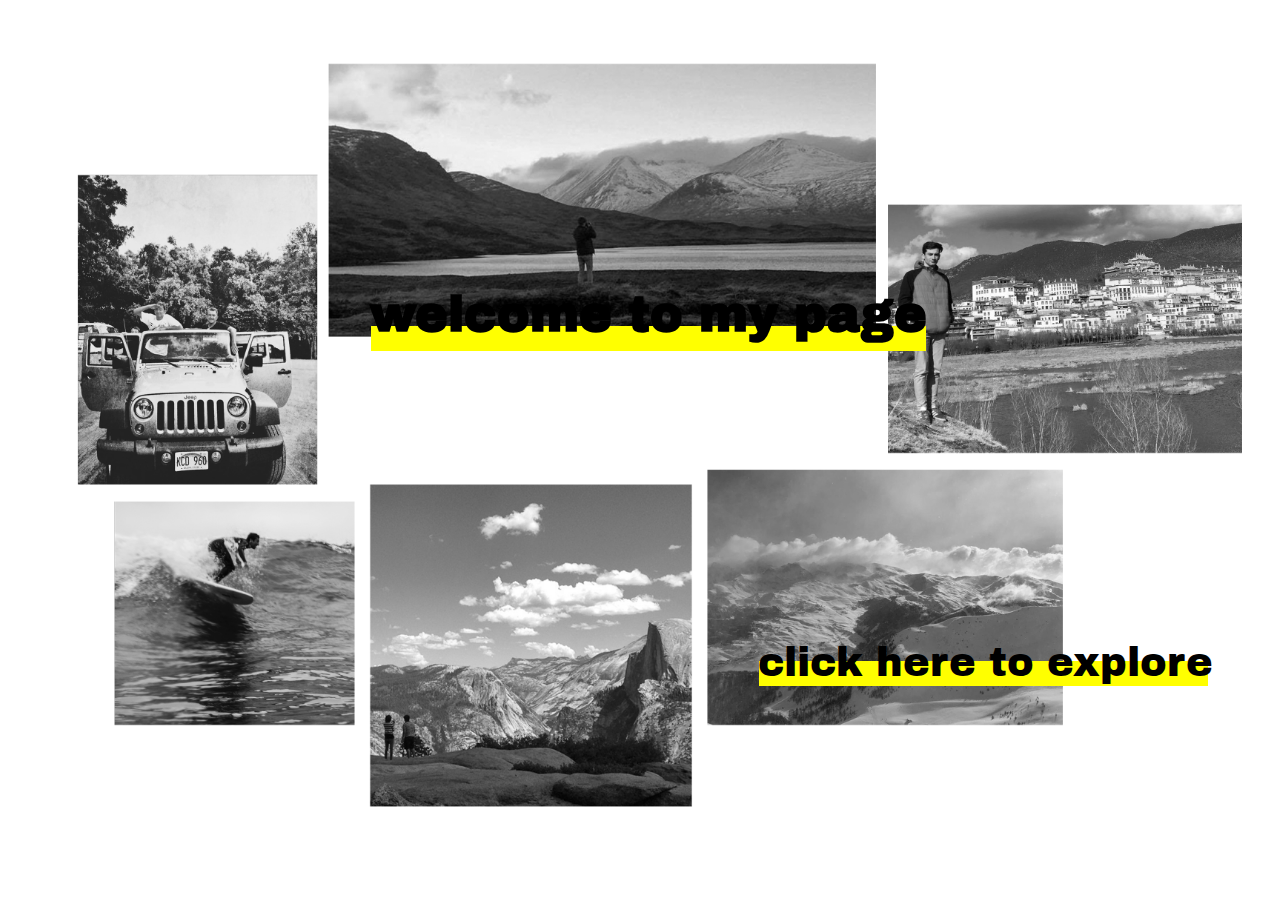
<file: index.html>
<!DOCTYPE html>
<html lang="en">

<head>
	<meta charset="utf-8">
	<title>Portfolio</title>
	<link rel="stylesheet" href="style2.css">
	<link href="https://fonts.googleapis.com/css?family=Anton|Merriweather&display=swap" rel="stylesheet">
	<link href="https://fonts.googleapis.com/css?family=Anton|Archivo+Black|Merriweather&display=swap" rel="stylesheet">

</head>
	
<body>
	<h1 class="text">welcome to my page</h1>
	
	<div class="line5"></div>
	
	<div>
		<p class="text2"><a href="indexpage2.html">click here to explore</a></p>
	</div>

	<div class="line6"></div>

</body>

</html>
</file>
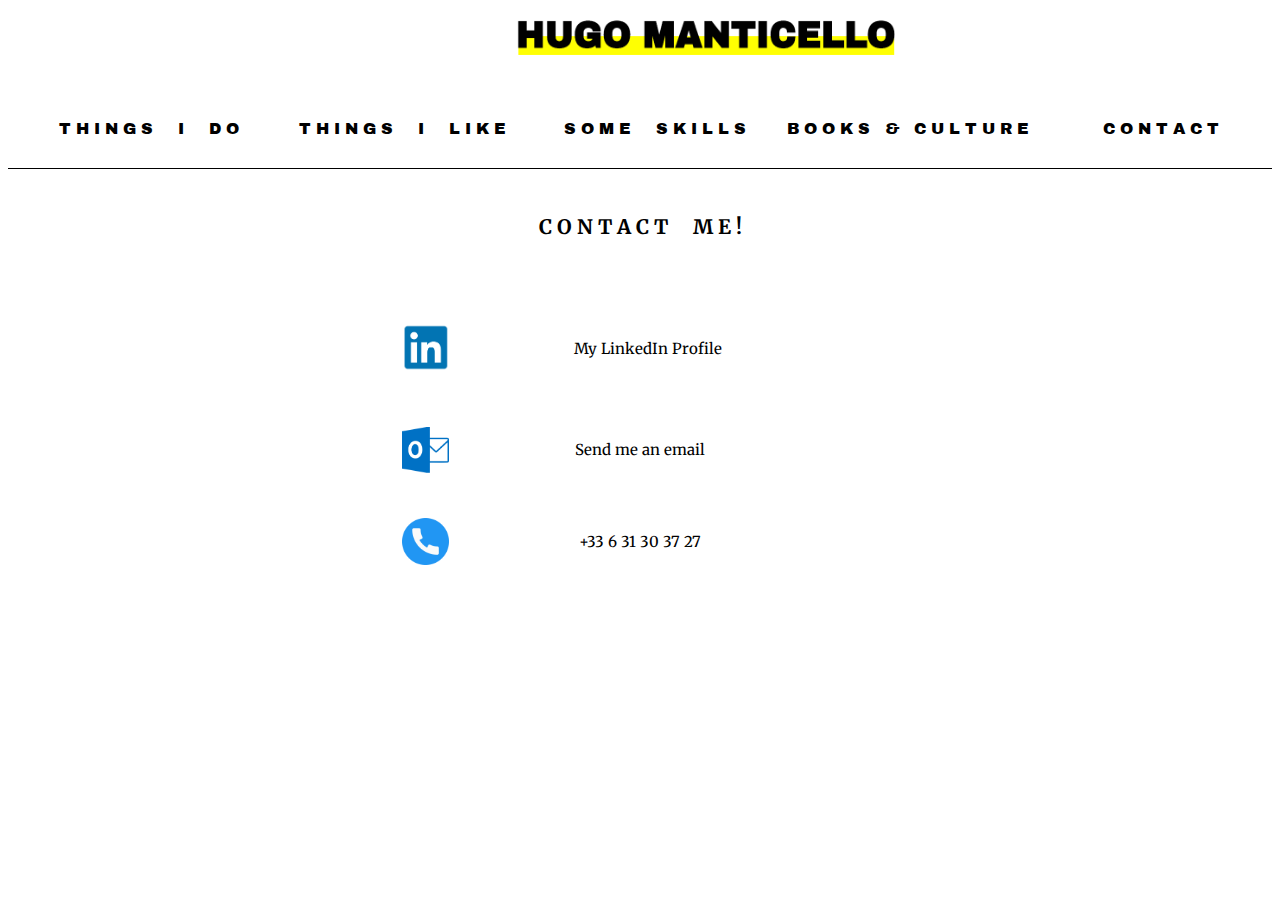
<file: indexpagecontact.html>
<!DOCTYPE html>
<html lang="en">

<balise id="hautdepage"></balise>

<head>
	<meta charset="utf-8">
	<title>Contact</title>
	<link rel="stylesheet" href="stylepagecontact.css">
	<link href="https://fonts.googleapis.com/css?family=Anton|Merriweather&display=swap" rel="stylesheet">
	<link href="https://fonts.googleapis.com/css?family=Anton|Archivo+Black|Merriweather&display=swap" rel="stylesheet">
	<link href="https://fonts.googleapis.com/css?family=Merriweather:700&display=swap" rel="stylesheet">
</head>
	
<body>
	<div class="hugom"> 
		<a href="indexpage2.html">
		<img src="imagecv/hugom.png" width="400" height="60">
		</a>
	</div>

	<div class="navbar">
			<div class="ttd" id="ttd"><a href="indexpagetid.html">T H I N G S &nbsp &nbsp I &nbsp &nbsp D O</a></div>
			<div class="wts" id="wts"><a href="indexpagetil.html">T H I N G S &nbsp &nbsp I &nbsp &nbsp L I K E</a></div>
			<div class="ptg" id="ptg"><a href="indexpageskills.html">S O M E &nbsp &nbsp S K I L L S</a></div>
			<div class="pys" id="pys"><a href="indexpageculture.html">B O O K S &nbsp & &nbsp C U L T U R E</a></div>
			<div class="languages" id="gi"><a href="indexpagecontact.html">C O N T A C T</a></div>
	</div>

	<div class="centraltext"> 
		<p> C O N T A C T &nbsp &nbsp M E !</p>
	</div>
 
 	<div class="contact">
		<a href="https://www.linkedin.com/in/manticello-hugo/" target="_blank">&nbsp &nbsp My LinkedIn Profile</a>
	</div>

	<div class="logo">
		<img src="imagecv/indexpagecontact/linkedin.png" width="47">
	</div>

	<div class="email">
		<a id="mail" href="mailto:hugo.manticello@kedgebs.com?subject=Contact Request">Send me an email</a>
	</div>

	<div class="outlook">
		<img src="imagecv/indexpagecontact/outlook.png" width="47">
	</div>

	<div class="phone">
		<p>+33 6 31 30 37 27</p>
	</div>
	
	<div class="call">
		<img src="imagecv/indexpagecontact/call.png" width="47">
	</div>

</body>

</html>
</file>
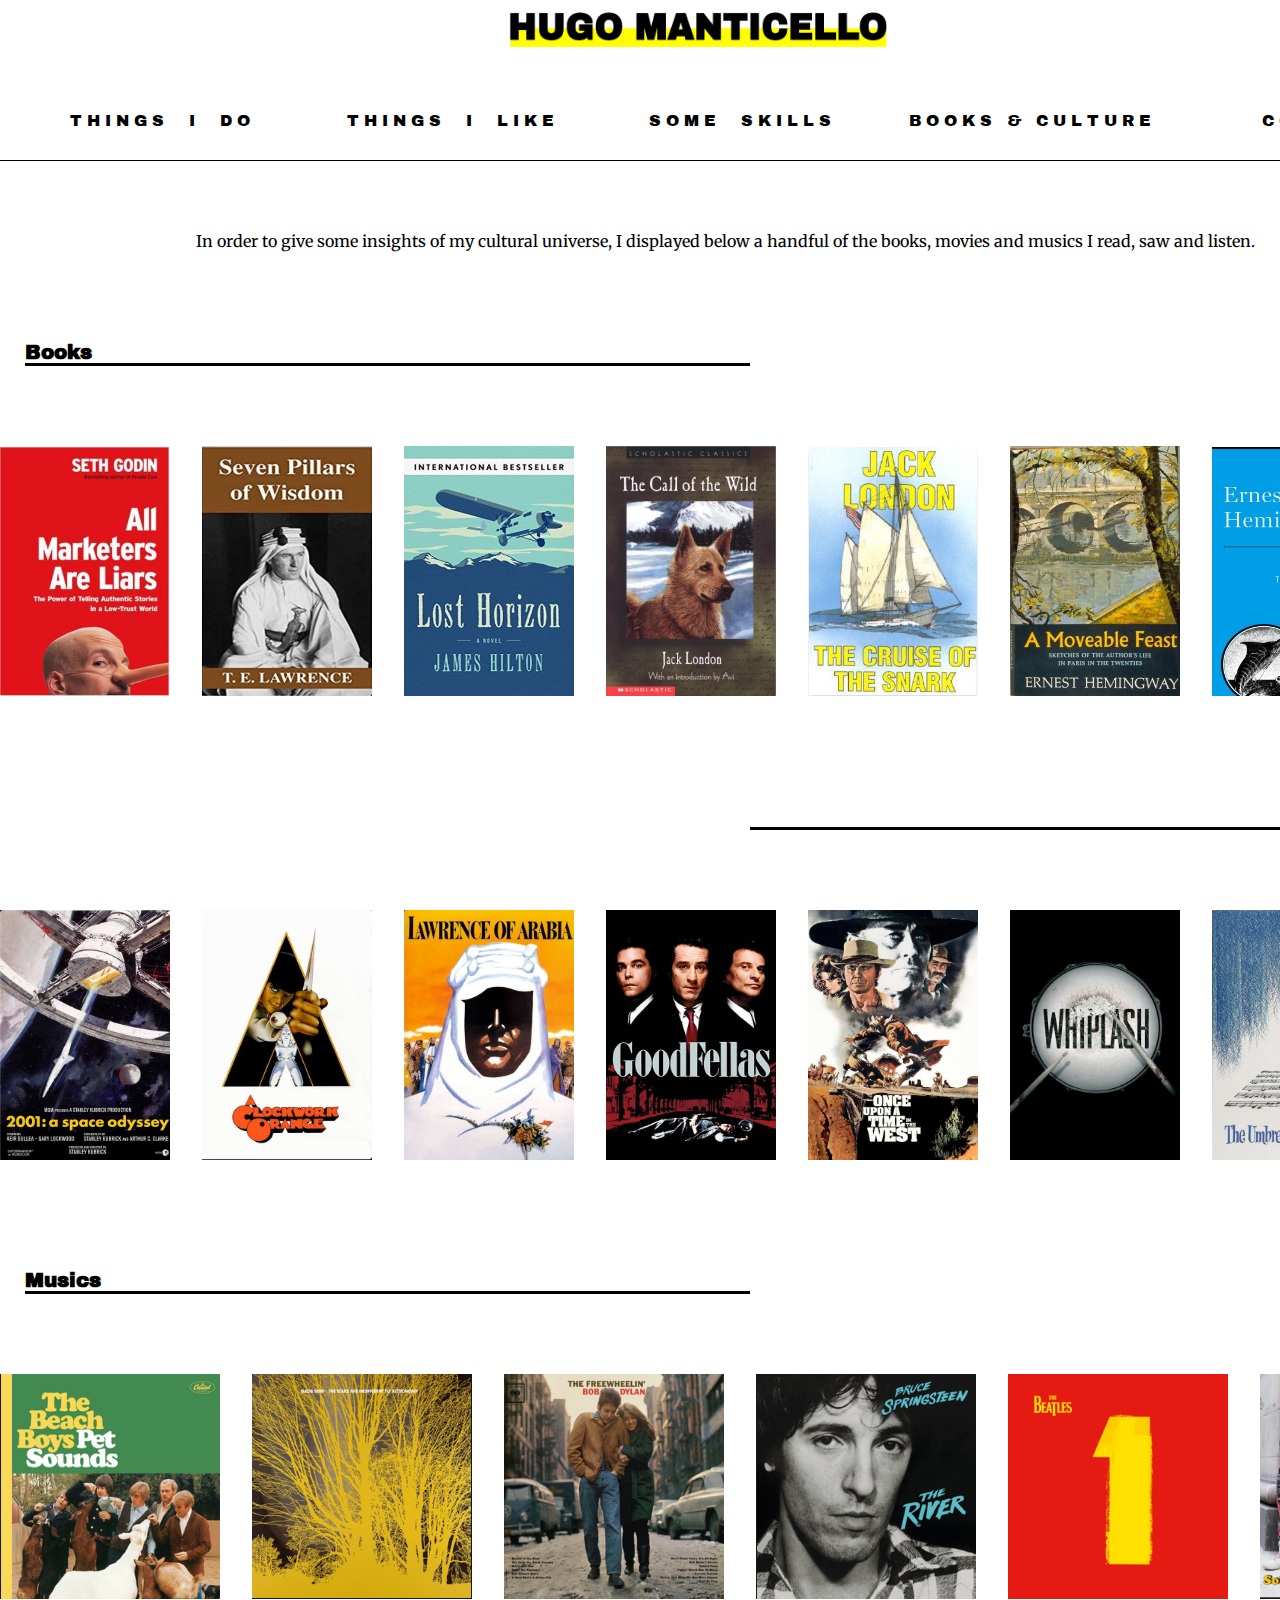
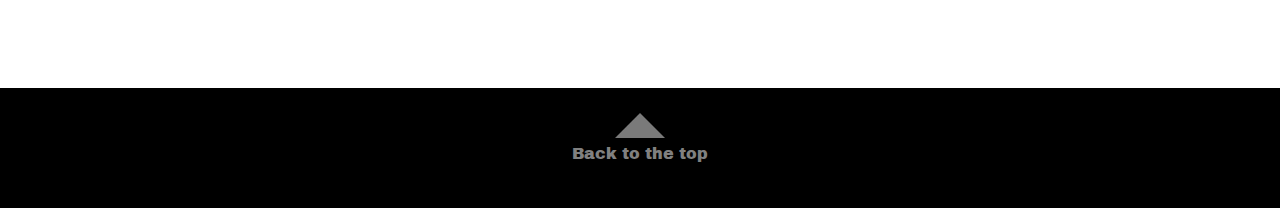
<file: indexpageculture.html>
<!DOCTYPE html>
<html lang="en">

<balise id="hautdepage"></balise>

<head>
	<meta charset="utf-8">
	<title>Books & Culture</title>
	<link rel="stylesheet" href="stylepageculture.css">
	<link href="https://fonts.googleapis.com/css?family=Anton|Merriweather&display=swap" rel="stylesheet">
	<link href="https://fonts.googleapis.com/css?family=Anton|Archivo+Black|Merriweather&display=swap" rel="stylesheet">

</head>
	
<body>
	<div class="container2">
	
		<div class="hugom">
			<a href="indexpage2.html"><img src="imagecv/hugom.png" width="400" height="60"></a>
		</div><!-- ferme hugom-->

		<div class="navbar">
			<div class="ttd" id="ttd"><a href="indexpagetid.html">T H I N G S &nbsp &nbsp I &nbsp &nbsp D O</a></div>
			<div class="wts" id="wts"><a href="indexpagetil.html">T H I N G S &nbsp &nbsp I &nbsp &nbsp L I K E</a></div>
			<div class="ptg" id="ptg"><a href="indexpageskills.html">S O M E &nbsp &nbsp S K I L L S</a></div>
			<div class="pys" id="pys"><a href="indexpageculture.html">B O O K S &nbsp & &nbsp C U L T U R E</a></div>
			<div class="languages" id="gi"><a href="indexpagecontact.html">C O N T A C T</a></div>
		</div><!-- ferme navbar-->

		<div class="centraltext"> 
			<p> In order to give some insights of my cultural universe, I displayed below a handful of the books, movies and musics I read, saw and listen. </p>
		</div><!-- ferme centraltext-->

		<div class="introtitle">Books</div>
		<div class="scroll">
			<img src="imagecv/indexpageculture/books/sethgodin.png" width="170" height="250">&nbsp &nbsp &nbsp &nbsp
			<img src="imagecv/indexpageculture/books/lawrenceofarabia.png" width="170" height="250">&nbsp &nbsp &nbsp &nbsp
			<img src="imagecv/indexpageculture/books/losthorizon.png" width="170" height="250">&nbsp &nbsp &nbsp &nbsp
			<img src="imagecv/indexpageculture/books/thewild.png" width="170" height="250">&nbsp &nbsp &nbsp &nbsp
			<img src="imagecv/indexpageculture/books/snark.png" width="170" height="250">&nbsp &nbsp &nbsp &nbsp
			<img src="imagecv/indexpageculture/books/moveablefeast.png" width="170" height="250">&nbsp &nbsp &nbsp &nbsp
			<img src="imagecv/indexpageculture/books/oldman.png" width="170" height="250">&nbsp &nbsp &nbsp &nbsp
			<img src="imagecv/indexpageculture/books/newatlantis.png" width="170" height="250">&nbsp &nbsp &nbsp &nbsp
			<img src="imagecv/indexpageculture/books/sartre.png" width="170" height="250">&nbsp &nbsp &nbsp &nbsp
			<img src="imagecv/indexpageculture/books/surlaroute.png" width="170" height="250">&nbsp &nbsp &nbsp &nbsp
			<img src="imagecv/indexpageculture/books/mobydick.png" width="170" height="250">&nbsp &nbsp &nbsp &nbsp
			<img src="imagecv/indexpageculture/books/crevecoeur.png" width="170" height="250">&nbsp &nbsp &nbsp &nbsp
			<img src="imagecv/indexpageculture/books/littleprince.png" width="170" height="250">&nbsp &nbsp &nbsp &nbsp
			<img src="imagecv/indexpageculture/books/pagnol.png" width="170" height="250">&nbsp &nbsp &nbsp &nbsp
			<img src="imagecv/indexpageculture/books/paroles.png" width="170" height="250">&nbsp &nbsp &nbsp &nbsp
			<img src="imagecv/indexpageculture/books/outofafrica.png" width="170" height="250">&nbsp &nbsp &nbsp &nbsp
		</div><!-- ferme scroll-->

		<div class="linebas1">Movies</div>

		<div class="scroll2">
			<img src="imagecv/indexpageculture/movies/2001.png" width="170" height="250">&nbsp &nbsp &nbsp &nbsp
			<img src="imagecv/indexpageculture/movies/orange.png" width="170" height="250">&nbsp &nbsp &nbsp &nbsp
			<img src="imagecv/indexpageculture/movies/lawrence.png" width="170" height="250">&nbsp &nbsp &nbsp &nbsp
			<img src="imagecv/indexpageculture/movies/goodfellas.png" width="170" height="250">&nbsp &nbsp &nbsp &nbsp
			<img src="imagecv/indexpageculture/movies/ouest.png" width="170" height="250">&nbsp &nbsp &nbsp &nbsp
			<img src="imagecv/indexpageculture/movies/whiplash.png" width="170" height="250">&nbsp &nbsp &nbsp &nbsp
			<img src="imagecv/indexpageculture/movies/cherbourg.png" width="170" height="250">&nbsp &nbsp &nbsp &nbsp
			<img src="imagecv/indexpageculture/movies/mulholland.png" width="170" height="250">&nbsp &nbsp &nbsp &nbsp
			<img src="imagecv/indexpageculture/movies/interstellar.png" width="170" height="250">&nbsp &nbsp &nbsp &nbsp
			<img src="imagecv/indexpageculture/movies/spotlight.png" width="170" height="250">&nbsp &nbsp &nbsp &nbsp
			<img src="imagecv/indexpageculture/movies/ouatih.png" width="170" height="250">&nbsp &nbsp &nbsp &nbsp
			<img src="imagecv/indexpageculture/movies/lavieestbelle.png" width="170" height="250">
		</div><!-- ferme scroll2-->

		<div class="introtitle2">Musics</div>
		
		<div class="scroll3">	
			<img src="imagecv/indexpageculture/musics/petsounds.png" width="220" height="225">&nbsp &nbsp &nbsp &nbsp
			<img src="imagecv/indexpageculture/musics/nadasurf.png" width="220" height="225">&nbsp &nbsp &nbsp &nbsp
			<img src="imagecv/indexpageculture/musics/dylan.png" width="220" height="225">&nbsp &nbsp &nbsp &nbsp
			<img src="imagecv/indexpageculture/musics/river.png" width="220" height="225">&nbsp &nbsp &nbsp &nbsp
			<img src="imagecv/indexpageculture/musics/beatles.png" width="220" height="225">&nbsp &nbsp &nbsp &nbsp
			<img src="imagecv/indexpageculture/musics/beastie.png" width="220" height="225">&nbsp &nbsp &nbsp &nbsp
			<img src="imagecv/indexpageculture/musics/police.png" width="220" height="225">&nbsp &nbsp &nbsp &nbsp
			<img src="imagecv/indexpageculture/musics/clegg.png" width="220" height="225">&nbsp &nbsp &nbsp &nbsp
			<img src="imagecv/indexpageculture/musics/brubeck.png" width="220" height="225">&nbsp &nbsp &nbsp &nbsp
			<img src="imagecv/indexpageculture/musics/baker.png" width="220" height="225">&nbsp &nbsp &nbsp &nbsp
			<img src="imagecv/indexpageculture/musics/dutronc.png" width="220" height="225">&nbsp &nbsp &nbsp &nbsp
			<img src="imagecv/indexpageculture/musics/kishi.png" width="220" height="225">&nbsp &nbsp &nbsp &nbsp
			<img src="imagecv/indexpageculture/musics/mgmt.png" width="220" height="225">&nbsp &nbsp &nbsp &nbsp
			<img src="imagecv/indexpageculture/musics/awolnation.png" width="220" height="225">&nbsp &nbsp &nbsp &nbsp
			<img src="imagecv/indexpageculture/musics/tamaimpala.png" width="220" height="225">&nbsp &nbsp &nbsp &nbsp
			<img src="imagecv/indexpageculture/musics/sinatra.png" width="220" height="225">&nbsp &nbsp &nbsp &nbsp
			<img src="imagecv/indexpageculture/musics/johnson.png" width="220" height="225">&nbsp &nbsp &nbsp &nbsp
			<img src="imagecv/indexpageculture/musics/supertramp.png" width="220" height="225">&nbsp &nbsp &nbsp &nbsp
			<img src="imagecv/indexpageculture/musics/zac.png" width="220" height="225">&nbsp &nbsp &nbsp &nbsp
			<img src="imagecv/indexpageculture/musics/legrand.png" width="220" height="225">&nbsp &nbsp &nbsp &nbsp
			<img src="imagecv/indexpageculture/musics/camelot.png" width="220" height="225">&nbsp &nbsp &nbsp &nbsp
			<img src="imagecv/indexpageculture/musics/tiffany.png" width="220" height="225">&nbsp &nbsp &nbsp &nbsp
		</div><!-- ferme scroll3-->

	</div> <!-- ferme container2-->

	<div class="bottom">
		<div class="greyarrow">
			<a href="#hautdepage">
				<img src="imagecv/greyarrow.png" width="80">
			</a>
			<a href="#hautdepage"></a>
			<p class="top">Back to the top</p>
		</div><!-- ferme greyarrow-->
	</div><!-- ferme bottom-->

</body>

</html>
</file>
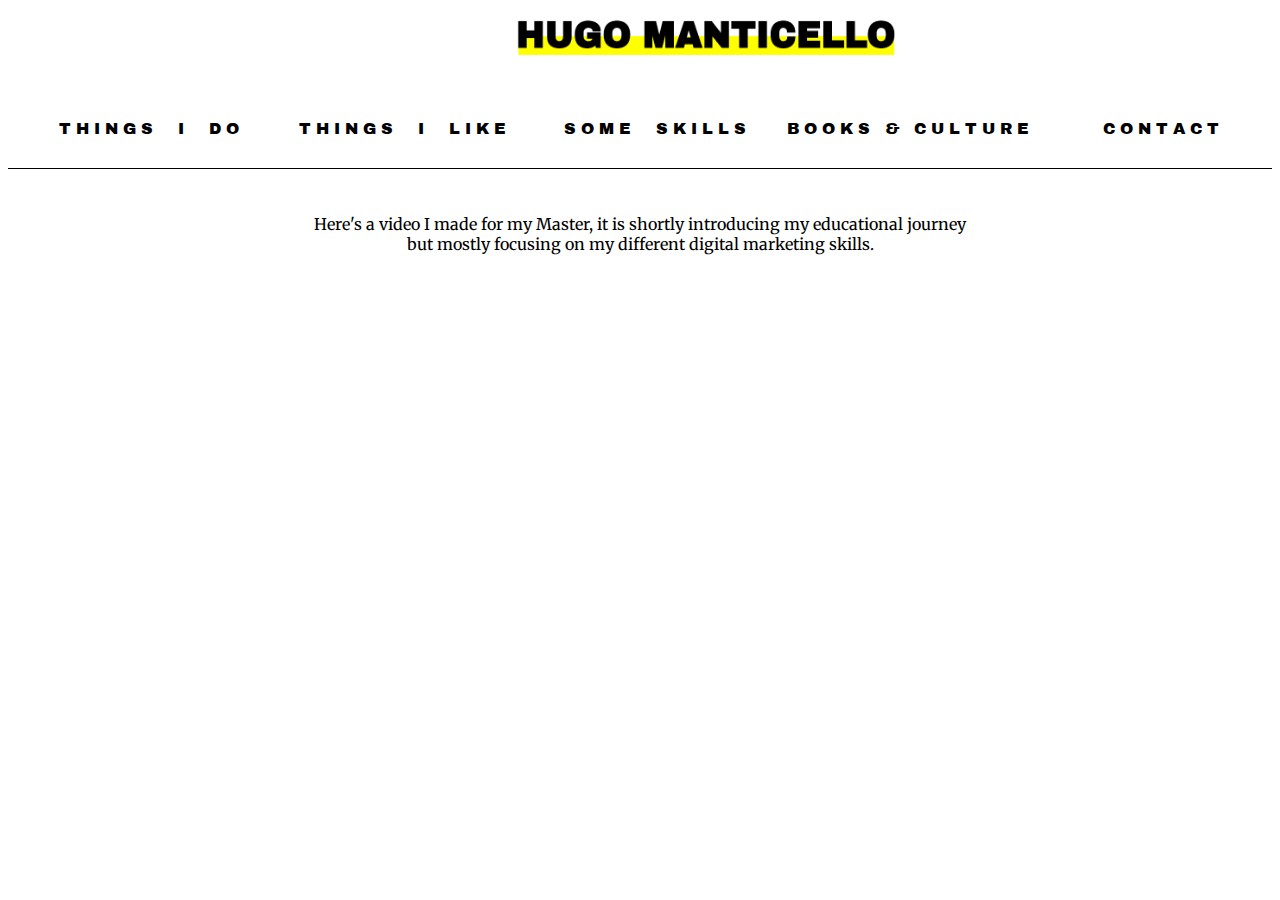
<file: indexpageskills.html>
<!DOCTYPE html>
<html lang="en">

<balise id="hautdepage"></balise>

<head>
	<meta charset="utf-8">
	<title>My Skills</title>
	<link rel="stylesheet" href="styleskills.css">
	<link href="https://fonts.googleapis.com/css?family=Anton|Merriweather&display=swap" rel="stylesheet">
	<link href="https://fonts.googleapis.com/css?family=Anton|Archivo+Black|Merriweather&display=swap" rel="stylesheet">

</head>
	
<body>
	
	<div class="hugom">
		<a href="indexpage2.html"><img src="imagecv/hugom.png" width="400" height="60"></a>
	</div>

	<div class="navbar">
			<div class="ttd" id="ttd"><a href="indexpagetid.html">T H I N G S &nbsp &nbsp I &nbsp &nbsp D O</a></div>
			<div class="wts" id="wts"><a href="indexpagetil.html">T H I N G S &nbsp &nbsp I &nbsp &nbsp L I K E</a></div>
			<div class="ptg" id="ptg"><a href="indexpageskills.html">S O M E &nbsp &nbsp S K I L L S</a></div>
			<div class="pys" id="pys"><a href="indexpageculture.html">B O O K S &nbsp & &nbsp C U L T U R E</a></div>
			<div class="languages" id="gi"><a href="indexpagecontact.html">C O N T A C T</a></div>
	</div>

	<div class="centraltext"> 
		<p> Here's a video I made for my Master, it is shortly introducing my educational journey </br> but mostly focusing on my different digital marketing skills.</p>
	</div>

	<div class="cvvideo">
				<iframe width="560" height="315" src="https://www.youtube.com/embed/zq3wQlZnv2k" frameborder="0" allow="accelerometer; autoplay; encrypted-media; gyroscope; picture-in-picture" allowfullscreen></iframe>
	</div>

</body>

</html>
</file>
<file: style2.css>
body {
	width: 1500px;
	padding-top: 300px;
	background-image: url(imagecv/index/flexsite.png);
  	background-repeat: no-repeat;
  	background-position: 30% 50%;
  	background-attachment: fixed;
  	background-size: 1300px;
}

.text {
	font-family: 'Archivo Black', sans-serif;
	font-size: 49px;
	color: black;
	text-align: center;
	width: 700px;
	margin-top: -20px;
	margin-left: 290px;
	margin-right: 450px;
}

.line5 {
	width: 555px;
	height: 47px;
	border-bottom: 25px solid yellow;
	position: absolute;
	margin-top: -95px;
	margin-left: 363px;
	z-index: -1;
}

a {
	text-decoration: none;
	color: black;
}

.text2 {
	width: 700px;
	white-space: nowrap;
	margin-left: 750px;
	z-index: 2;
	margin-top: 300px; 
	font-family: 'Archivo Black', sans-serif;
	font-size: 40px;
	color: black;
}

.line6 {
	width: 449px;
	height: 47px;
	border-bottom: 25px solid yellow;
	position: absolute;
	margin-left: 751px;
	margin-top: -110px;
	z-index: -1;
}
</file>
<file: stylepagecontact.css>
.hugom {
	height: 0px;
	padding-left: 500px;
	padding-right: 500px;
}

a {
	text-decoration: none;
	color: black;
}

.navbar {
	display: flex;
	flex-direction: row;
	justify-content: space-around;
	width: 100%;
	height: 80px;
	text-align: center;
	position: sticky;
	top: 0px;
	z-index: 6;
	margin-left: 0px;
	margin-top: 80px;
	background-color: white;
	font-family: 'Archivo Black', sans-serif;
	white-space: nowrap;
	color: black;
	border-bottom: 1px solid black;
}

#ttd, #wts, #ptg, #pys, #gi {
	height: 31px;
	width: 20%;
	white-space: none;
	margin-top: -1px;
	margin-left: 10px;
	margin-right: -20px;
	color: #454545;
	padding: 33px 0px 17px;
}

#ttd:hover{
	color: white;
	background-color: yellow;
}

#wts:hover{
	color: white;
	background-color: yellow;
}

#ptg:hover{
	color: white;
	background-color: yellow;
}

#pys:hover{
	color: white;
	background-color: yellow;
}

#gi:hover{
	color: white;
	background-color: yellow;
}

.centraltext {
	text-align: center;
	font-family: 'Merriweather', serif;
	font-size: 20px;
	font-weight: 700;
	margin-top: 45px;
}

.introtitle {
	font-family: 'Archivo Black', sans-serif;
	font-size: 20px;
	margin-top: 70px;
	font-weight: bold;
	border-bottom: 3px solid black;
	width: 50%;
}

.introtext {
	text-align: left;
	font-family: 'Merriweather', serif;
	font-size: 15px;
	margin-top: 45px;
	width: 50%;
	padding-left: 450px;
}

.contact {
	font-family: 'Merriweather', serif;
	font-size: 15px;
	text-align: center;
	margin-top: 100px;
}

.logo {
	text-align: center;
	margin-top: -35px;
	margin-left: -430px;
	font-weight: bold;
}

.email {
	font-family: 'Merriweather', serif;
	font-size: 15px;
	text-align: center;
	margin-top: 65px;
}

.outlook {
	text-align: center;
	margin-left: -430px;
	margin-top: -32px;
	font-weight: bold;
}

.phone {
	font-family: 'Merriweather', serif;
	font-size: 15px;
	text-align: center;
	margin-top: 55px;
}

.call {
	text-align: center;
	margin-top: -48px;
	margin-left: -430px;
	font-weight: bold;
}
</file>
<file: stylepageculture.css>
body{
	width: 100%;
	margin: 0px
}

.hugom {
	height: 0px;
	padding-left: 500px;
	padding-right: 500px;
}

a {
	text-decoration: none;
	color: black;
}

.navbar {
	display: flex;
	flex-direction: row;
	justify-content: space-around;
	width: 100%;
	height: 80px;
	text-align: center;
	position: sticky;
	top: 0px;
	z-index: 6;
	margin-left: 0px;
	margin-top: 80px;
	background-color: white;
	font-family: 'Archivo Black', sans-serif;
	white-space: nowrap;
	color: black;
	border-bottom: 1px solid black;
}

#ttd, #wts, #ptg, #pys, #gi {
	height: 31px;
	width: 20%;
	white-space: none;
	margin-top: -1px;
	margin-left: 10px;
	margin-right: -20px;
	color: #454545;
	padding: 33px 0px 17px;
}

#ttd:hover{
	color: white;
	background-color: yellow;
}

#wts:hover{
	color: white;
	background-color: yellow;
}

#ptg:hover{
	color: white;
	background-color: yellow;
}

#pys:hover{
	color: white;
	background-color: yellow;
}

#gi:hover{
	color: white;
	background-color: yellow;
}


.centraltext {
	text-align: center;
	font-family: 'Merriweather', serif;
	font-size: 16px;
	margin-top: 70px;
}

.introtitle {
	font-family: 'Archivo Black', sans-serif;
	font-size: 20px;
	margin-top: 90px;
	margin-bottom: 80px;
	margin-left: 25px;
	font-weight: bold;
	border-bottom: 3px solid black;
	width: 50%;
}

.container2 {
	margin-right: 0px;
	width: 1450px;
}

.scroll { 
	width: 100%;
	overflow: auto;
	white-space: nowrap;
	justify-content: space-around;
	margin-top: 40px;
}

.linebas1 {
	border-bottom: 3px solid black;
	width: 45%;
	margin-left: 750px;
	margin-top: 105px;
	font-family: 'Archivo Black', sans-serif;
	font-size: 20px;
	font-weight: bold;
	text-align: right;
}

.scroll2 { 
	width: 100%;
	overflow: auto;
	white-space: nowrap;
	justify-content: space-around;
	margin-top: 80px;
}

.introtitle2 {
	font-family: 'Archivo Black', sans-serif;
	font-size: 20px;
	margin-top: 105px;
	margin-left: 25px;
	font-weight: bold;
	border-bottom: 3px solid black;
	width: 50%;
}

.scroll3 { 
	width: 100%;
	overflow: auto;
	white-space: nowrap;
	justify-content: space-around;
	margin-top: 80px;
}

.bottom {
	height: 120px;
	background-color: black;
	margin-top: 85px;
	width: 100%;
}

.greyarrow{
	text-align: center;

}

.top {
	color: grey;
	font-family: 'Archivo Black', sans-serif;
	margin-top: -27px;
}
</file>
<file: styleskills.css>
.hugom {
	height: 0px;
	padding-left: 500px;
	padding-right: 500px;
}

a {
	text-decoration: none;
	color: black;
}

.navbar {
	display: flex;
	flex-direction: row;
	justify-content: space-around;
	width: 100%;
	height: 80px;
	text-align: center;
	position: sticky;
	top: 0px;
	z-index: 6;
	margin-left: 0px;
	margin-top: 80px;
	background-color: white;
	font-family: 'Archivo Black', sans-serif;
	white-space: nowrap;
	color: black;
	border-bottom: 1px solid black;
}

#ttd, #wts, #ptg, #pys, #gi {
	height: 31px;
	width: 20%;
	white-space: none;
	margin-top: -1px;
	margin-left: 10px;
	margin-right: -20px;
	color: #454545;
	padding: 33px 0px 17px;
}

#ttd:hover{
	color: white;
	background-color: yellow;
}

#wts:hover{
	color: white;
	background-color: yellow;
}

#ptg:hover{
	color: white;
	background-color: yellow;
}

#pys:hover{
	color: white;
	background-color: yellow;
}

#gi:hover{
	color: white;
	background-color: yellow;
}

.centraltext {
	text-align: center;
	font-family: 'Merriweather', serif;
	font-size: 16px;
	margin-top: 45px;
}

.introtitle {
	font-family: 'Archivo Black', sans-serif;
	font-size: 20px;
	margin-top: 70px;
	font-weight: bold;
	border-bottom: 3px solid black;
	width: 50%;
}

.introtext {
	text-align: left;
	font-family: 'Merriweather', serif;
	font-size: 15px;
	margin-top: 45px;
	width: 50%;
	padding-left: 450px;
}

.cvvideo {
	margin: auto;
	margin-left: 420px;
	margin-top: 60px;
}
</file>
